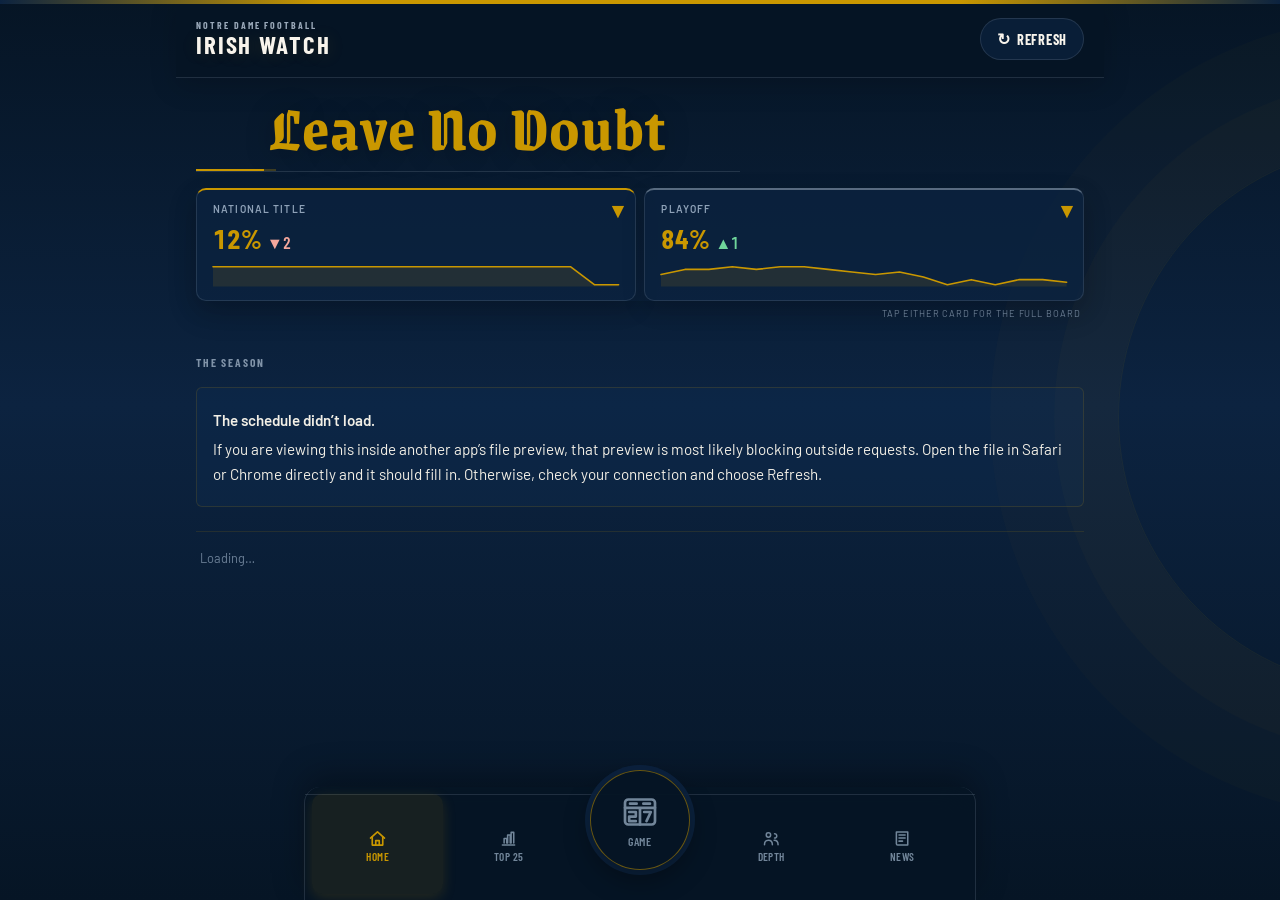
<file: index.html>
<!DOCTYPE html>
<html lang="en">
<head>
<meta charset="utf-8">
<meta name="viewport" content="width=device-width, initial-scale=1, viewport-fit=cover">
<title>Irish Watch — Notre Dame football</title>
<link rel="preconnect" href="https://fonts.googleapis.com">
<link rel="preconnect" href="https://fonts.gstatic.com" crossorigin>
<link href="https://fonts.googleapis.com/css2?family=Barlow+Condensed:wght@500;600;700&family=Barlow:wght@400;500;600&family=Grenze+Gotisch:wght@600;700&display=swap" rel="stylesheet">
<link rel="stylesheet" href="app.css">
<meta name="description" content="Irish Watch — a Notre Dame football game-day dashboard.">

<meta name="theme-color" content="#0C2340">
<meta name="application-name" content="Irish Watch">

<link rel="manifest" href="assets/notre-dame/manifest.json">
<meta name="mobile-web-app-capable" content="yes">
<meta name="apple-mobile-web-app-capable" content="yes">
<meta name="apple-mobile-web-app-status-bar-style" content="black-translucent">
<meta name="apple-mobile-web-app-title" content="Irish Watch">

<link rel="icon" type="image/svg+xml" href="assets/notre-dame/favicon.svg">
<link rel="icon" type="image/png" sizes="32x32" href="assets/notre-dame/favicon-32.png">
<link rel="icon" type="image/png" sizes="64x64" href="assets/notre-dame/favicon-64.png">
<link rel="apple-touch-icon" sizes="180x180" href="assets/notre-dame/icon-180.png">

<meta property="og:type" content="website">
<meta property="og:title" content="Irish Watch — Notre Dame Football">
<meta property="og:description" content="Game day. Every day.">
<meta property="og:image" content="assets/notre-dame/og-1200x630.png">
<meta property="og:image:width" content="1200">
<meta property="og:image:height" content="630">
<meta name="twitter:card" content="summary_large_image">
<meta name="twitter:title" content="Irish Watch — Notre Dame Football">
<meta name="twitter:description" content="Game day. Every day.">
<meta name="twitter:image" content="assets/notre-dame/og-1200x630.png">
</head>
<body>
<a class="skip" href="#tabpanel">Skip to the season</a>
<div class="page">
<div class="wrap">

  <header class="bar">
    <div class="brand-group">
      <div class="brand-lockup">
        <div class="brand-kicker">NOTRE DAME FOOTBALL</div>
        <h1>Irish Watch</h1>
      </div>
    </div>
    <span class="rank" id="rank" hidden></span>
    <span class="rec" id="rec"></span>
    <span class="spacer"></span>
    <button type="button" class="refresh" id="refresh"><span class="refresh-icon" aria-hidden="true">↻</span> Refresh</button>
  </header>

  <!-- 2026 team motto -->
  <p class="motto" id="motto">Leave No Doubt</p>

  <!-- 4.1.3 — one polite region announces every load result -->
  <p class="sr-only" id="live" role="status" aria-live="polite"></p>

  <main>
    <section class="hero" id="hero" aria-labelledby="heroHead" hidden>
      <h2 class="sr-only" id="heroHead">Next Notre Dame game</h2>
      <p class="when" id="heroWhen">Next up</p>
      <p class="opp" id="heroOpp"></p>
      <p class="line" id="heroLine"></p>
      <p class="venue" id="heroVenue"></p>
      <p class="series" id="heroSeries" hidden></p>
      <p class="wx" id="heroWx" hidden></p>
      <p class="spread" id="heroSpread"></p>
      <!-- aria-live off: a countdown that announced itself every 30s would be unusable -->
      <p class="clock" id="heroClock" aria-live="off"></p>
    </section>
    <!-- the hero, folded to one line, on tabs where the full card is in the way -->
    <button type="button" class="heromini" id="heroMini" hidden></button>

    <div class="strip" id="strip">
      <button type="button" class="cell" id="btnTitle" aria-expanded="false" aria-controls="oddsboard">
        <span class="k">National title</span>
        <span class="v pending" id="mTitle">Loading…</span>
      </button>
      <button type="button" class="cell" id="btnPlayoff" aria-expanded="false" aria-controls="oddsboard">
        <span class="k">Playoff</span>
        <span class="v pending" id="mPlayoff">Loading…</span>
      </button>
    </div>
    <p class="hint" id="oddsHint">Tap either card for the full board</p>
    <div id="oddsboard" hidden></div>

    <h2 class="sr-only" id="dataHead">Notre Dame and national football data</h2>

    <div id="tabpanel" tabindex="-1">
      <div role="tabpanel" id="panel-schedule" aria-labelledby="tab-schedule" tabindex="0">
        <p class="loading">Loading the schedule…</p>
      </div>
      <div role="tabpanel" id="panel-around" aria-labelledby="tab-around" tabindex="0" hidden></div>
      <div role="tabpanel" id="panel-game" aria-labelledby="tab-game" tabindex="0" hidden></div>
      <div role="tabpanel" id="panel-depth"  aria-labelledby="tab-depth"  tabindex="0" hidden></div>
      <div role="tabpanel" id="panel-news"   aria-labelledby="tab-news"   tabindex="0" hidden></div>
    </div>
  </main>

  <footer><p class="foot" id="foot">Loading…</p></footer>
</div>
</div>
<nav class="tabbar" role="tablist" aria-label="Sections">
  <button type="button" role="tab" id="tab-schedule" aria-controls="panel-schedule" aria-selected="true" tabindex="0"><svg viewBox="0 0 24 24" aria-hidden="true"><path d="M4 11.5 12 4.5l8 7"/><path d="M6 10v9.5h12V10"/><path d="M10 19.5v-5h4v5"/></svg><span>Home</span></button>
  <button type="button" role="tab" id="tab-around" aria-controls="panel-around" aria-selected="false" tabindex="-1"><svg viewBox="0 0 24 24" aria-hidden="true"><path d="M5 19.5h14"/><path d="M7 17V12h3v5M11 17V8h3v9M15 17V5h3v12"/></svg><span>Top 25</span></button>
  <button type="button" role="tab" id="tab-game" aria-controls="panel-game" aria-selected="false" tabindex="-1"><svg viewBox="0 0 24 24" aria-hidden="true"><rect x="3" y="4.5" width="18" height="15" rx="2"/><path d="M3 9.5h18M12 9.5v10"/><path d="M6 7h4M14 7h4"/><path d="M5.5 12h4v2.75h-4v2.75h4"/><path d="M14.5 12h4l-2.6 5.5"/></svg><span>Game</span></button>
  <button type="button" role="tab" id="tab-depth" aria-controls="panel-depth" aria-selected="false" tabindex="-1"><svg viewBox="0 0 24 24" aria-hidden="true"><circle cx="8.5" cy="8" r="2.5"/><path d="M4 19c0-3 1.8-5 4.5-5s4.5 2 4.5 5M15.5 11.5a2.5 2.5 0 1 0 0-5M15 14c2.7 0 4.5 1.8 4.5 5"/></svg><span>Depth</span></button>
  <button type="button" role="tab" id="tab-news" aria-controls="panel-news" aria-selected="false" tabindex="-1"><svg viewBox="0 0 24 24" aria-hidden="true"><path d="M5 4.5h13v15H6.5A1.5 1.5 0 0 1 5 18Z"/><path d="M8 8h7M8 11.5h7M8 15h4"/></svg><span>News</span></button>
</nav>

<!-- the team this Suite is for, then TeamOS: the Team model and the ESPN adapter app.js consumes -->
<script src="teams/notre-dame.js" defer></script>
<script src="teamos/team.js" defer></script>
<script src="teamos/snapshots.js" defer></script>
<script src="teamos/identity.js" defer></script>
<script src="teamos/espn.js" defer></script>
<script src="app.js" defer></script>
</body>
</html>
</file>
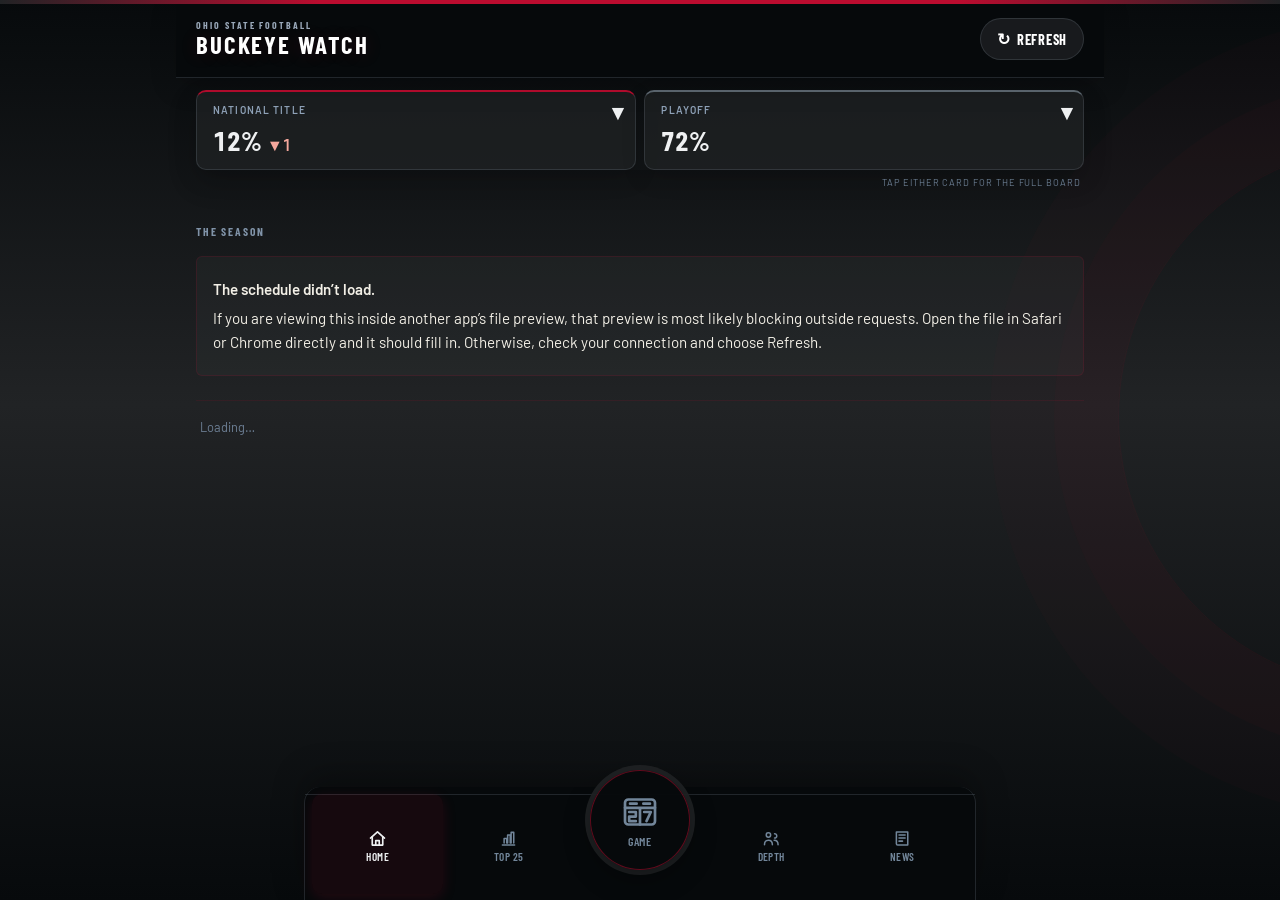
<file: buckeye.html>
<!DOCTYPE html>
<!-- Buckeye Watch - a TEST deployment of this Suite for Ohio State.

     This is index.html with one line changed: it loads teams/ohio-state.js
     instead of teams/notre-dame.js. Everything else the page uses - app.js,
     app.css, teamos/, the league odds snapshots, the service worker - is the
     same file on the same path, which is the point: a second team is a
     configuration, not a second application.

     The head below carries Ohio State's identity as static text so the tab
     and any link preview are right before scripts run; paintIdentity() sets
     the same values at runtime from teams/ohio-state.js. Ohio State declares
     no artwork, so there are deliberately no icon or share-image tags here
     rather than Notre Dame's.

     Everything from the opening body tag down is byte-identical to
     index.html, and tools/adaptercheck.js asserts it, so the two
     pages cannot drift.

     This is not team selection. Choosing a team at runtime, and what the
     service worker should then precache, is Phase 7. -->
<html lang="en">
<head>
<meta charset="utf-8">
<meta name="viewport" content="width=device-width, initial-scale=1, viewport-fit=cover">
<title>Buckeye Watch · Ohio State Football</title>
<link rel="preconnect" href="https://fonts.googleapis.com">
<link rel="preconnect" href="https://fonts.gstatic.com" crossorigin>
<link href="https://fonts.googleapis.com/css2?family=Barlow+Condensed:wght@500;600;700&family=Barlow:wght@400;500;600&family=Grenze+Gotisch:wght@600;700&display=swap" rel="stylesheet">
<link rel="stylesheet" href="app.css">
<meta name="description" content="Buckeye Watch — an Ohio State football game-day dashboard.">

<meta name="theme-color" content="#212325">
<meta name="application-name" content="Buckeye Watch">

<link rel="manifest" href="assets/ohio-state/manifest.json">
<meta name="mobile-web-app-capable" content="yes">
<meta name="apple-mobile-web-app-capable" content="yes">
<meta name="apple-mobile-web-app-status-bar-style" content="black-translucent">
<meta name="apple-mobile-web-app-title" content="Buckeye Watch">


<meta property="og:type" content="website">
<meta property="og:title" content="Buckeye Watch · Ohio State Football">
<meta property="og:description" content="Everything Buckeye football, in one place.">
<meta name="twitter:title" content="Buckeye Watch · Ohio State Football">
<meta name="twitter:description" content="Everything Buckeye football, in one place.">
</head>
<body>
<a class="skip" href="#tabpanel">Skip to the season</a>
<div class="page">
<div class="wrap">

  <header class="bar">
    <div class="brand-group">
      <div class="brand-lockup">
        <div class="brand-kicker">OHIO STATE FOOTBALL</div>
        <h1>Buckeye Watch</h1>
      </div>
    </div>
    <span class="rank" id="rank" hidden></span>
    <span class="rec" id="rec"></span>
    <span class="spacer"></span>
    <button type="button" class="refresh" id="refresh"><span class="refresh-icon" aria-hidden="true">↻</span> Refresh</button>
  </header>

  <!-- 2026 team motto -->
  <p class="motto" id="motto"></p>

  <!-- 4.1.3 — one polite region announces every load result -->
  <p class="sr-only" id="live" role="status" aria-live="polite"></p>

  <main>
    <section class="hero" id="hero" aria-labelledby="heroHead" hidden>
      <h2 class="sr-only" id="heroHead">Next Ohio State game</h2>
      <p class="when" id="heroWhen">Next up</p>
      <p class="opp" id="heroOpp"></p>
      <p class="line" id="heroLine"></p>
      <p class="venue" id="heroVenue"></p>
      <p class="series" id="heroSeries" hidden></p>
      <p class="wx" id="heroWx" hidden></p>
      <p class="spread" id="heroSpread"></p>
      <!-- aria-live off: a countdown that announced itself every 30s would be unusable -->
      <p class="clock" id="heroClock" aria-live="off"></p>
    </section>
    <!-- the hero, folded to one line, on tabs where the full card is in the way -->
    <button type="button" class="heromini" id="heroMini" hidden></button>

    <div class="strip" id="strip">
      <button type="button" class="cell" id="btnTitle" aria-expanded="false" aria-controls="oddsboard">
        <span class="k">National title</span>
        <span class="v pending" id="mTitle">Loading…</span>
      </button>
      <button type="button" class="cell" id="btnPlayoff" aria-expanded="false" aria-controls="oddsboard">
        <span class="k">Playoff</span>
        <span class="v pending" id="mPlayoff">Loading…</span>
      </button>
    </div>
    <p class="hint" id="oddsHint">Tap either card for the full board</p>
    <div id="oddsboard" hidden></div>

    <h2 class="sr-only" id="dataHead">Ohio State and national football data</h2>

    <div id="tabpanel" tabindex="-1">
      <div role="tabpanel" id="panel-schedule" aria-labelledby="tab-schedule" tabindex="0">
        <p class="loading">Loading the schedule…</p>
      </div>
      <div role="tabpanel" id="panel-around" aria-labelledby="tab-around" tabindex="0" hidden></div>
      <div role="tabpanel" id="panel-game" aria-labelledby="tab-game" tabindex="0" hidden></div>
      <div role="tabpanel" id="panel-depth"  aria-labelledby="tab-depth"  tabindex="0" hidden></div>
      <div role="tabpanel" id="panel-news"   aria-labelledby="tab-news"   tabindex="0" hidden></div>
    </div>
  </main>

  <footer><p class="foot" id="foot">Loading…</p></footer>
</div>
</div>
<nav class="tabbar" role="tablist" aria-label="Sections">
  <button type="button" role="tab" id="tab-schedule" aria-controls="panel-schedule" aria-selected="true" tabindex="0"><svg viewBox="0 0 24 24" aria-hidden="true"><path d="M4 11.5 12 4.5l8 7"/><path d="M6 10v9.5h12V10"/><path d="M10 19.5v-5h4v5"/></svg><span>Home</span></button>
  <button type="button" role="tab" id="tab-around" aria-controls="panel-around" aria-selected="false" tabindex="-1"><svg viewBox="0 0 24 24" aria-hidden="true"><path d="M5 19.5h14"/><path d="M7 17V12h3v5M11 17V8h3v9M15 17V5h3v12"/></svg><span>Top 25</span></button>
  <button type="button" role="tab" id="tab-game" aria-controls="panel-game" aria-selected="false" tabindex="-1"><svg viewBox="0 0 24 24" aria-hidden="true"><rect x="3" y="4.5" width="18" height="15" rx="2"/><path d="M3 9.5h18M12 9.5v10"/><path d="M6 7h4M14 7h4"/><path d="M5.5 12h4v2.75h-4v2.75h4"/><path d="M14.5 12h4l-2.6 5.5"/></svg><span>Game</span></button>
  <button type="button" role="tab" id="tab-depth" aria-controls="panel-depth" aria-selected="false" tabindex="-1"><svg viewBox="0 0 24 24" aria-hidden="true"><circle cx="8.5" cy="8" r="2.5"/><path d="M4 19c0-3 1.8-5 4.5-5s4.5 2 4.5 5M15.5 11.5a2.5 2.5 0 1 0 0-5M15 14c2.7 0 4.5 1.8 4.5 5"/></svg><span>Depth</span></button>
  <button type="button" role="tab" id="tab-news" aria-controls="panel-news" aria-selected="false" tabindex="-1"><svg viewBox="0 0 24 24" aria-hidden="true"><path d="M5 4.5h13v15H6.5A1.5 1.5 0 0 1 5 18Z"/><path d="M8 8h7M8 11.5h7M8 15h4"/></svg><span>News</span></button>
</nav>

<!-- the team this Suite is for, then TeamOS: the Team model and the ESPN adapter app.js consumes -->
<script src="teams/ohio-state.js" defer></script>
<script src="teamos/team.js" defer></script>
<script src="teamos/snapshots.js" defer></script>
<script src="teamos/identity.js" defer></script>
<script src="teamos/espn.js" defer></script>
<script src="app.js" defer></script>
</body>
</html>
</file>
<file: app.css>
/* The Suite - one stylesheet, one pass.

   Order matters and is deliberate: base rules first, then the @media blocks at
   the foot of the file from widest to narrowest, then the preference queries.
   A narrower breakpoint therefore always wins over a wider one, and a media
   rule always wins over the base rule it refines. Add new rules to the section
   they belong to - do not append a fresh override layer at the bottom. */

@keyframes reveal{from{opacity:0;transform:translateY(.4rem)}to{opacity:1;transform:none}}
@keyframes pulse{0%,100%{opacity:1}50%{opacity:.35}}

/* ====================================================================
   PALETTE
   ==================================================================== */
/* Two groups, and the difference between them is the point of Phase 6: the
   --t-* tokens belong to whichever team this Suite is configured for and are
   replaced wholesale at startup, while the neutrals and the semantic tones
   below them are the Suite's own and never change with the team.

   The team values checked in here are the deployed product's, so the page
   paints correctly before any script runs. Two of the neutrals are
   deliberate contrast lifts: --inplay reaches 5.8:1 on a dark surface where
   a team's own green would sit at 3.3:1, and --dim is tuned to 7.3:1 so
   secondary text still passes. */
:root{
  /* Page side padding. .wrap consumes it and the sticky header mirrors it with
     negative margins, so they must agree or the header leaves transparent
     strips at the screen edges. Steps up on desktop and down on phones in the
     @media blocks at the foot of the file. */
  --gutter:1rem;

  /* ---- team tokens ----------------------------------------------------
     The ten colours, four rgb channel triples and three type stacks that
     belong to whichever team this Suite is built for. The values below are
     Notre Dame's, because this repository deploys Irish Watch and the page
     must paint correctly before any script runs; paintIdentity() in app.js
     sets every one of them from TEAM_CONFIG.identity at startup, so a
     different team config repaints the whole stylesheet without a single
     team-specific selector. Nothing outside this block names a team.

     accent is a FILL - rules, indicators, active states, marks.
     accent-text is text that must stay legible on the page, which is not
     always the same colour: gold clears 6.65:1 here, another team's crest
     colour may not, and TeamOS refuses a config whose accent-text does not
     reach 4.5:1 (docs/decisions/0007-identity-is-team-data.md). */
  --t-accent:#C99700;--t-accent-rgb:201,151,0;--t-accent-text:#C99700;--t-accent-ink:#07192F;
  --t-accent-soft:#D8B84F;--t-accent-tint:#FFE38A;--t-accent-tint-soft:#FFF7D6;--t-focus:#FFD966;
  --t-surface:#0C2340;--t-surface-rgb:12,35,64;
  --t-deep:#07192F;--t-deep-rgb:7,25,47;
  --t-abyss:#061525;--t-abyss-rgb:6,21,37;
  --t-raise:#143865;--t-raise-rgb:20,56,101;
  --t-news-label:"LATEST FROM SOUTH BEND";
  --t-font-ui:'Barlow',system-ui,-apple-system,sans-serif;
  --t-font-display:'Barlow Condensed',sans-serif;
  --t-font-headline:'Grenze Gotisch','Barlow Condensed',serif;

  /* ---- Suite neutrals and semantics -----------------------------------
     Not team data: the dark-UI text hierarchy, the borders, and the tones
     the data views need for won/lost/live/neutral. --paper and --dim may be
     overridden by a team that needs a different text neutral on its own
     surface; everything else here is the Suite's. Two tones are deliberate
     lifts for contrast: --inplay reaches 5.8:1 and --dim 7.3:1. */
  --ink-2:#102844;--ink-3:#294A6E;--parch:#F2EFE6;--dim:#9DAABC;--win:#6FD69B;--loss:#F5A79C;--live-fg:#FFFFFF;--live-fg-2:#FFD9D3;--neutral:#7FC8E8;--live:#FF5A4E;--inplay:#4FAE78;color-scheme:dark;--paper:#F8F4EC;--muted:#9AA9BA;--line:rgba(154,169,186,.18);

  /* Derived from the accent, so a team supplies one colour and not three. */
  --t-accent-line:rgba(var(--t-accent-rgb),.30)}

/* ====================================================================
   BASE
   ==================================================================== */
*{box-sizing:border-box}
/* Some embedded webviews force a light canvas. Declare the scheme, then paint
   the background on html, body AND .page so at least one of them wins. */
html,body{margin:0;padding:0;background:radial-gradient(circle at 50% -10%, rgba(var(--t-raise-rgb),.55), transparent 38rem),
      var(--t-deep) !important}
body{font-family:var(--t-font-ui);font-size:1rem;line-height:1.5;-webkit-font-smoothing:antialiased;color:var(--paper);background:linear-gradient(180deg,var(--t-abyss) 0%,var(--t-surface) 45%,var(--t-abyss) 100%) !important}
/* .page once used overflow:hidden to clip its decorative circle, but that makes
   it a scroll container and position:sticky then has nothing to stick to.
   overflow:clip clips without creating one. */
.page{position:relative;isolation:isolate;min-height:100dvh;padding-top:0;padding-bottom:calc(8rem + env(safe-area-inset-bottom, 0px));overflow:visible;overflow-x:clip;background:transparent !important}
/* Gutters carry the responsive step AND the iOS notch inset together, in one
   calc(), so no later rule can drop one without the other. */
.wrap{
  margin:0 auto;
  max-width:54rem;
  padding:0 0 3rem;
  padding-left:calc(var(--gutter) + env(safe-area-inset-left, 0px));
  padding-right:calc(var(--gutter) + env(safe-area-inset-right, 0px));
}

/* ====================================================================
   ACCESSIBILITY PRIMITIVES
   ==================================================================== */
/* 2.4.7 - one visible focus style everywhere, never removed. */
:focus-visible{outline:3px solid var(--t-focus);outline-offset:2px;border-radius:2px}
.sr-only{position:absolute;width:1px;height:1px;padding:0;margin:-1px;overflow:hidden;clip:rect(0 0 0 0);white-space:nowrap;border:0}
.skip{position:absolute;left:1rem;top:-4rem;z-index:10;background:var(--t-accent);color:var(--t-accent-ink);font-weight:600;padding:.75rem 1rem;border-radius:3px;text-decoration:none}
.skip:focus{top:.75rem}
/* One disclosure indicator everywhere something expands: schedule rows,
   folds, and the two market cards. Same glyph family, size and colour, so
   "this opens" reads the same on every tab. */
.row.tappable::after,
details.fold > summary::after,
.strip .cell::after{
  font-family:var(--t-font-display);
  font-size:1.35rem;line-height:1;font-weight:700;
  color:var(--t-accent-text);
}

/* ====================================================================
   HEADER
   ==================================================================== */
/* Sticky so Refresh is always a thumb away. Promoted to its own layer up front
   so Safari does not re-composite it at the moment it becomes stuck, and opaque
   enough that nothing ghosts through as content scrolls underneath. */
.bar{
  display:flex;align-items:center;flex-wrap:wrap;gap:.7rem;
  min-height:4.6rem;
  position:sticky;top:0;z-index:60;
  background:rgba(var(--t-abyss-rgb),.97);
  -webkit-backdrop-filter:blur(14px);
  backdrop-filter:blur(14px);
  border-bottom:1px solid var(--line);
  box-shadow:0 8px 28px rgba(0,0,0,.16);
  transform:translateZ(0);
  -webkit-transform:translateZ(0);
  will-change:transform;
  /* the status-bar inset lives here, not on .page, so the header paints
     behind the clock instead of leaving a transparent strip */
  padding-top:calc(.75rem + env(safe-area-inset-top, 0px));
  padding-bottom:.7rem;
  margin-left:calc(-1 * (var(--gutter) + env(safe-area-inset-left, 0px)));
  margin-right:calc(-1 * (var(--gutter) + env(safe-area-inset-right, 0px)));
  padding-left:calc(var(--gutter) + env(safe-area-inset-left, 0px));
  padding-right:calc(var(--gutter) + env(safe-area-inset-right, 0px));
}
.bar h1{font-weight:700;margin:0;font-family:var(--t-font-display);text-transform:uppercase;text-shadow:0 1px 18px rgba(var(--t-accent-rgb),.16);font-size:1.55rem;letter-spacing:.075em;color:var(--paper);line-height:1.05}
.bar .rank{font-family:var(--t-font-display);font-weight:600;font-size:.72rem;letter-spacing:.06em;background:var(--t-accent);color:var(--t-accent-ink);border-radius:999px;padding:.16rem .5rem}
.bar .rec{font-variant-numeric:tabular-nums;color:#BAC6D5;font-family:var(--t-font-display);font-size:.86rem;letter-spacing:.04em}
.bar .spacer{flex:1}
/* 2026 team motto. One line to change next season. Grenze Gotisch keeps the
   gothic character but with open counters, so it reads at a glance - mixed case
   on purpose, uppercase gothic is much harder to parse. */
.motto{text-align:center;font-weight:700;text-wrap:balance;position:relative;font-family:var(--t-font-headline);line-height:.92;text-shadow:0 2px 28px rgba(0,0,0,.28);max-width:17ch;margin:.95rem 0 1rem;padding:.2rem 0 .9rem;border-bottom:1px solid var(--line);color:var(--t-accent-text);font-size:clamp(2.1rem,8vw,4rem);letter-spacing:.015em}
.refresh{min-width:5.5rem;font-size:.9rem;cursor:pointer;display:inline-flex;align-items:center;justify-content:center;gap:.4rem;border:1px solid rgba(var(--t-accent-rgb),.45);background:rgba(var(--t-surface-rgb),.7);color:var(--paper);min-height:2.65rem;padding:0 1rem;font-family:var(--t-font-display);font-weight:700;letter-spacing:.05em;text-transform:uppercase;transition:all .18s ease;border-color:var(--line);border-radius:999px}
.refresh:hover{border-color:var(--t-accent-text);color:var(--t-accent-text);background:rgba(var(--t-accent-rgb),.08);transform:translateY(-1px)}

/* ====================================================================
   NEXT GAME / LIVE HERO
   ==================================================================== */
/* The broadcast card. Two columns on a desktop; the phone block at the foot of
   this file collapses it to a single flow. */
.hero{position:relative;overflow:hidden;opacity:0;animation:reveal .7s cubic-bezier(.2,.7,.3,1) forwards;margin:0;color:var(--paper);display:grid;grid-template-columns:minmax(0,1fr) auto;grid-template-rows:auto auto auto 1fr auto;column-gap:1.25rem;border:1px solid var(--t-accent-line);border-radius:12px;min-height:13rem;margin-top:.85rem;padding:1.35rem 1.4rem 1.25rem;background:radial-gradient(circle at 86% 18%,rgba(var(--t-accent-rgb),.13),transparent 14rem),
      linear-gradient(135deg,var(--t-raise) 0%,var(--t-surface) 50%,var(--t-abyss) 100%);box-shadow:0 18px 45px rgba(0,0,0,.22)}
.hero .when,.hero .opp{padding-right:5.5rem}
.hero .when{font-weight:600;grid-column:1;grid-row:1;color:var(--t-accent-soft);text-transform:uppercase;letter-spacing:.13em;font-size:.68rem}
.hero .opp{font-family:var(--t-font-display);font-weight:700;line-height:1.03;text-transform:uppercase;text-shadow:0 2px 16px rgba(0,0,0,.24);grid-column:1;grid-row:2;margin:.3rem 0 .45rem;font-size:clamp(2rem,7vw,3.15rem);letter-spacing:-.025em}
.hero .opp .vs{font-weight:500;font-size:.62em;margin-right:.35rem;opacity:1;color:var(--t-accent-text)}
.hero .line{font-weight:500;grid-column:1;grid-row:3;color:#E8EEF5;font-size:1rem}
.hero .line b{font-weight:600}
.hero .venue{font-size:.85rem;margin-top:.1rem;grid-column:1;grid-row:4;align-self:end;color:#9FB0C4}
.hero .series{font-size:.9rem;font-weight:600;margin:.4rem 0 0;padding-right:5.5rem;color:var(--t-accent-text);letter-spacing:.02em;grid-column:1;grid-row:4;align-self:end;margin-left:0;margin-top:0}
/* Kickoff forecast, full width under everything. Only painted for a game
   inside Open-Meteo's 16-day window. */
.hero .wx{grid-column:1 / -1;grid-row:5;margin:.8rem 0 0;padding-top:.6rem;
  border-top:1px solid rgba(var(--t-accent-rgb),.24);font-size:.88rem;color:#DDE5EE}
.hero .wx .k{font-family:var(--t-font-display);font-weight:700;font-size:.7rem;
  letter-spacing:.14em;text-transform:uppercase;color:var(--t-accent-soft);margin-right:.5rem}
.hero .wx .glyph{font-size:1.15rem;line-height:1;vertical-align:-.1em;margin-right:.15rem}
.hero .clock{font-family:var(--t-font-display);font-weight:600;font-variant-numeric:tabular-nums;letter-spacing:.02em;grid-column:2;grid-row:3 / span 2;align-self:end;margin:0;padding:.7rem 0 0 .9rem;border-top:0;border-left:1px solid rgba(var(--t-accent-rgb),.24);font-size:1.9rem;color:var(--paper)}
.hero .clock small{font-size:.5em;font-weight:600;margin-left:.1rem;margin-right:.55rem}
.hero .spread{margin:0;font-weight:600;line-height:1.35;text-align:right;font-variant-numeric:tabular-nums;top:1.35rem;right:1.35rem;grid-column:2;grid-row:1 / span 2;position:static;min-width:6rem;padding:.35rem 0 0 .9rem;border-left:1px solid rgba(var(--t-accent-rgb),.24);font-family:var(--t-font-display);font-size:1rem;color:#E8EEF5}
.hero.live{color:var(--live-fg);box-shadow:none;background:radial-gradient(circle at 86% 18%,rgba(255,110,100,.13),transparent 14rem),
    linear-gradient(135deg,#7E2925 0%,#471817 62%,#241214 100%);border-color:rgba(255,122,112,.38)}
.hero.live .when,.hero.live .venue{color:var(--live-fg-2)}
.hero.live .clock{border-top-color:rgba(255,255,255,.4)}
/* The hero folded to one line, for tabs where the full card is in the way.
   A button: it opens the Game tab. */
.heromini{
  display:flex;align-items:center;gap:.7rem;width:100%;min-height:2.9rem;
  margin:.85rem 0 .2rem;padding:.55rem .9rem;
  font:inherit;color:var(--paper);text-align:left;cursor:pointer;
  background:rgba(var(--t-surface-rgb),.6);border:1px solid var(--t-accent-line);border-radius:8px;
  transition:border-color .16s ease,background .16s ease;
}
.heromini:hover{border-color:var(--t-accent-text);background:rgba(var(--t-raise-rgb),.5)}
.heromini::after{content:"\25B8";flex:none;color:var(--t-accent-text);
  font-family:var(--t-font-display);font-weight:700;font-size:1.25rem;line-height:1}
.heromini .mopp{font-family:var(--t-font-display);font-weight:700;font-size:1.1rem;
  letter-spacing:.02em;text-transform:uppercase;white-space:nowrap}
.heromini .mopp .vs{color:var(--t-accent-text);font-weight:600;font-size:.85em}
.heromini .mwhen{flex:1;min-width:0;font-size:.86rem;color:#9FB0C4;
  white-space:nowrap;overflow:hidden;text-overflow:ellipsis}
.heromini .mwhen .live-lbl{font-family:var(--t-font-display);font-weight:700;
  font-size:.74rem;letter-spacing:.09em;color:var(--live)}
.heromini .mclock{flex:none;font-family:var(--t-font-display);font-weight:700;
  font-size:1.05rem;font-variant-numeric:tabular-nums;color:var(--t-accent-text)}

/* ====================================================================
   MARKET STRIP AND ODDS BOARD
   ==================================================================== */
.strip{display:flex;border-radius:0 0 8px 8px;box-shadow:0 12px 30px rgba(0,0,0,.16);align-items:stretch;gap:.55rem;background:transparent;border:0;margin:.7rem 0 0}
.up{color:var(--win)}
.down{color:var(--loss)}

/* ====================================================================
   TAB PANELS
   ==================================================================== */
/* The tablist itself is the fixed bottom bar; see the NAVIGATION section. */
[role="tablist"]{display:flex;overflow-x:auto;-webkit-overflow-scrolling:touch;scrollbar-width:none;gap:.3rem;padding:.3rem;border:1px solid rgba(var(--t-accent-rgb),.16);border-radius:8px;background:rgba(5,19,36,.7);box-shadow:inset 0 1px 0 rgba(255,255,255,.025)}
[role="tablist"]::-webkit-scrollbar{display:none}
[role="tab"]{flex:1 0 auto;min-width:4.2rem;background:none;font-family:var(--t-font-display);font-weight:600;padding:.5rem .15rem;cursor:pointer;white-space:nowrap;min-height:2.6rem;border:0;border-radius:5px;color:#8295AA;font-size:.82rem;letter-spacing:.08em;text-transform:uppercase;transition:all .18s ease}
[role="tab"][aria-selected="false"]{color:var(--dim)}
[role="tab"][aria-selected="true"]{color:var(--t-accent-ink);background:var(--t-accent);border-bottom-color:transparent;box-shadow:0 4px 14px rgba(var(--t-accent-rgb),.16)}
[role="tabpanel"]{padding-top:.15rem}
[role="tabpanel"]:focus:not(:focus-visible){outline:none}

/* ====================================================================
   SHARED LIST PRIMITIVES
   ==================================================================== */
ul.plain,ol.plain{list-style:none;margin:0;padding:0}
.row{display:flex;align-items:center;gap:.75rem;margin:.22rem 0;border:1px solid transparent;border-bottom-color:rgba(169,183,201,.10);border-radius:5px;transition:background .16s ease,border-color .16s ease,transform .16s ease;min-height:4.5rem;padding:.85rem .6rem;border-bottom:1px solid var(--line)}
.row .date{flex:none;text-align:center;font-family:var(--t-font-display);line-height:1.05;width:3.8rem}
.row .date .m,.row .date .d{display:block}
.row .date .m{font-size:.72rem;font-weight:600;letter-spacing:.06em;text-transform:uppercase;color:#879AB0}
.row .date .d{font-weight:700;color:var(--paper);font-size:1.5rem}
.row .mid{flex:1;min-width:0}
.row .team,.row .sub,.row .score,.row .wl,.row .status{display:block}
.row .team{font-size:1.03rem;font-weight:600}
.row .team .pre,.row .team .rk{display:inline}
.row .team .pre{color:var(--dim);font-weight:400;margin-right:.3rem}
.row .sub{font-size:.82rem;margin-top:.1rem;color:#8295A9}
.row .right{flex:none;text-align:right;font-family:var(--t-font-display)}
.row .score{font-size:1.2rem;font-weight:700;font-variant-numeric:tabular-nums}
.row .wl{font-size:.78rem;font-weight:600;letter-spacing:.04em}
.row .wl.w{color:var(--win)}
.row .wl.l{color:var(--loss)}
.row .status{font-size:.78rem;font-weight:600;color:var(--dim)}
.row .net{display:inline-block;font-size:.78rem;font-weight:600;border:1px solid var(--t-accent);padding:.15rem .4rem;white-space:nowrap;background:rgba(var(--t-accent-rgb),.06);border-radius:999px;color:var(--t-accent-text);border-color:rgba(var(--t-accent-rgb),.5)}
.row .net.tbd{color:var(--dim);border-color:var(--dim)}
.row.past{opacity:.85}
/* Every schedule row expands in place to show that game. */
.row.tappable{cursor:pointer}
.row.tappable:hover{background:rgba(var(--t-accent-rgb),.07)}
.row.tappable:focus-visible{outline:3px solid var(--t-focus);outline-offset:-3px}
/* The chevron is a flex child of the row itself, so it sits in the same
   column on every row regardless of what the score/network cell is showing.
   Shares its look with the fold and market-card indicators (see .disclose). */
.row.tappable::after{
  content:"\25B8";flex:none;width:1.4rem;text-align:center;
  transition:transform .15s ease;
}
.row.tappable[aria-expanded="true"]::after{transform:rotate(90deg)}
li.gamedetail{
  list-style:none;
  margin:0 -.55rem .4rem;
  padding:.6rem .7rem .8rem;
  background:rgba(255,255,255,.025);
  border-left:3px solid var(--t-accent);
  border-bottom:1px solid var(--ink-3);
  border-radius:0 4px 4px 0;
}
li.gamedetail .sec{margin-top:.7rem}
li.gamedetail .gscore{padding:.5rem .1rem}
li.gamedetail .gscore .pts{font-size:1.6rem}
.row.mine{margin:.35rem 0;padding-left:.72rem;padding-right:.72rem;border:1px solid rgba(var(--t-accent-rgb),.28);border-left:3px solid var(--t-accent);background:linear-gradient(90deg,rgba(var(--t-accent-rgb),.14),rgba(var(--t-accent-rgb),.035));box-shadow:0 6px 18px rgba(0,0,0,.10)}
.rk{color:var(--t-accent-text);font-weight:600;font-size:.88em;margin-right:.15rem}
.tag{display:inline-block;font-family:var(--t-font-display);font-weight:700;font-size:.7rem;letter-spacing:.07em;line-height:1;padding:.22rem .34rem;border-radius:2px;border:1px solid;vertical-align:.08em;margin-right:.4rem}
.tag.h{background:var(--t-accent);border-color:var(--t-accent-text);color:var(--t-accent-ink)}
.tag.a{background:none;border-color:#657990;color:#A8B7C9}
.tag.n{background:none;color:#5BC48A;border-color:#338B60}
.trophy{display:block;font-size:.78rem;font-weight:600;margin-top:.12rem;color:var(--t-accent-soft)}
.obar{display:flex;align-items:center;gap:.65rem;margin:.22rem 0;padding:.72rem .7rem;border:1px solid transparent;border-bottom-color:rgba(169,183,201,.10);border-radius:5px;min-height:3.2rem;border-bottom:1px solid var(--line)}
.obar .orank{width:1.4rem;flex:none;text-align:right;font-family:var(--t-font-display);font-weight:700;color:var(--dim);font-variant-numeric:tabular-nums;font-size:.9rem}
.obar .nm{flex:1;font-weight:500}
.obar .track{width:6rem;flex:none;border:1px solid var(--ink-3);border-radius:3px;overflow:hidden;background:var(--t-deep);border-color:rgba(169,183,201,.12);height:.42rem}
.obar .fill{display:block;height:100%;background:var(--t-accent)}
.obar .pc{width:3rem;flex:none;text-align:right;font-family:var(--t-font-display);font-weight:700;font-size:1.2rem;font-variant-numeric:tabular-nums;color:var(--t-accent-text)}
.obar.mine{margin:0 -.5rem;padding-left:.65rem;padding-right:.65rem;border:1px solid rgba(var(--t-accent-rgb),.28);border-left:4px solid var(--t-accent);border-radius:8px;background:rgba(var(--t-accent-rgb),.13)}
.obar.mine .nm{font-weight:600;color:var(--t-accent-tint)}

/* ====================================================================
   DEPTH CHART
   ==================================================================== */
.depth-pos{display:flex;align-items:baseline;gap:.5rem;padding:.35rem .55rem;border-left:3px solid var(--t-accent);background:rgba(var(--t-accent-rgb),.055);margin:1rem 0 .25rem;padding-bottom:.3rem;border-bottom:1px solid var(--t-accent-line)}
.depth-pos b{font-family:var(--t-font-display);font-weight:700;font-size:1rem;color:var(--t-accent-text);letter-spacing:.08em}
.depth-pos .battle{font-family:var(--t-font-display);font-weight:700;font-size:.7rem;letter-spacing:.07em;padding:.12rem .35rem;border-radius:2px;background:var(--t-accent);color:var(--t-accent-ink)}
ul.ladder{list-style:none;margin:0;padding:0}
ul.ladder li{display:flex;align-items:baseline;gap:.5rem;border-bottom:1px solid var(--ink-3);padding:.42rem .25rem}
ul.ladder li.d1{font-weight:600;color:var(--paper);background:rgba(var(--t-surface-rgb),.4);border-radius:5px}
ul.ladder li.d2,ul.ladder li.d3,ul.ladder li.d4{color:var(--dim);padding-left:1rem}
ul.ladder .jersey{width:2rem;flex:none;text-align:right;font-family:var(--t-font-display);font-weight:700;font-variant-numeric:tabular-nums;color:#71859A}
ul.ladder .nm{flex:1}
ul.ladder .cl{flex:none;font-size:.8rem;color:var(--dim)}
ul.ladder .ortag{font-family:var(--t-font-display);font-weight:700;font-size:.68rem;letter-spacing:.06em;border:1px solid var(--t-accent);border-radius:2px;padding:.05rem .25rem;color:var(--t-accent-text);border-color:rgba(var(--t-accent-rgb),.55)}
.avail li{display:flex;gap:.55rem;border-bottom:1px solid var(--ink-3);flex-wrap:wrap;padding:.55rem .25rem}
.avail .who{flex:1}
.avail .part{flex:none;color:var(--dim);font-size:.85rem}
.avail .pos{color:var(--dim);font-size:.85rem;margin-right:.3rem}
.chg{margin:0;padding:0 0 0 1.05rem}
.chg li{padding:.22rem 0;font-size:.92rem}
.avail .weeks{flex:none;font-size:.78rem;color:var(--t-accent-text);font-weight:600}
.newer{flex-basis:100%;margin:.3rem 0 .1rem;padding:.4rem .5rem;border-left:2px solid var(--neutral);border-radius:0 2px 2px 0;font-size:.82rem;line-height:1.4;background:rgba(var(--t-raise-rgb),.34);border-left-color:#5AAFD1}
.newer b{font-weight:600;color:#78C6E6}
.newer a{color:var(--parch)}
.asof{font-size:.82rem;color:var(--dim);padding:.1rem .15rem .5rem}
details.week{border-bottom:1px solid var(--ink-3);border-bottom-color:rgba(169,183,201,.10)}
/* inside the week-by-week fold the last week's rule and the fold's own bottom
   padding read as an empty row, so neither is drawn */
#depthHistory details.week:last-child{border-bottom:0}
#depthHistory .foldbody{padding-bottom:0}
details.week summary{padding:.6rem .15rem;cursor:pointer;display:flex;gap:.6rem;align-items:baseline}
details.week summary::-webkit-details-marker{display:none}
details.week summary .wd{font-family:var(--t-font-display);font-weight:700;width:4.2rem;flex:none;color:var(--t-accent-text)}
details.week summary .ws{flex:1;color:var(--dim);font-size:.88rem}
details.week[open] summary .ws{color:var(--parch)}
details.week .chg{padding:0 0 .3rem 1.6rem}
details.week .weeksrc{margin:0;padding:0 0 .7rem .6rem;font-size:.78rem;color:var(--dim)}
details.week .weeksrc a{color:var(--t-accent-text)}
details.fold{border:1px solid var(--line);border-radius:9px;overflow:hidden;margin:.5rem 0}
details.fold > summary{display:flex;align-items:baseline;gap:.5rem;cursor:pointer;padding:.7rem .15rem;min-height:2.75rem;box-sizing:border-box;font-family:var(--t-font-display);font-weight:600;font-size:1rem;letter-spacing:.04em;color:var(--parch)}
details.fold > summary::-webkit-details-marker{display:none}
details.fold > summary::after{content:"\25BE";margin-left:auto;transition:transform .15s ease}
details.fold[open] > summary::after{transform:rotate(180deg)}
details.fold > summary .count{font-weight:500;color:var(--dim);font-size:.85rem;letter-spacing:0}
details.fold > summary:focus-visible{outline:3px solid var(--t-focus);outline-offset:-3px}
details.fold .foldbody{padding-bottom:.5rem}
.more{display:block;width:100%;min-height:2.75rem;margin:.6rem 0 0;background:none;border:1px solid var(--ink-3);border-radius:3px;color:var(--parch);font-family:var(--t-font-display);font-weight:600;font-size:.95rem;letter-spacing:.04em;cursor:pointer}
.more:hover{border-color:var(--t-accent-text);color:var(--t-accent-text)}
.pollnote{font-size:.82rem;color:var(--dim);padding:.55rem .15rem}

/* ====================================================================
   GAME CENTER
   ==================================================================== */
.gscore{display:flex;align-items:center;gap:.6rem;border-radius:7px 7px 0 0;background:linear-gradient(135deg,rgba(var(--t-raise-rgb),.45),rgba(var(--t-abyss-rgb),.3));min-height:5rem;padding:1rem 1.1rem;border:1px solid var(--t-accent-line)}
.gscore .side{flex:1;min-width:0}
.gscore .side .nm{font-weight:600;font-size:1.15rem}
.gscore .side .rec{font-size:.8rem;color:var(--dim)}
.gscore .pts{font-family:var(--t-font-display);font-weight:700;font-variant-numeric:tabular-nums;font-size:2.8rem;line-height:1}
.gscore.lead .pts{color:var(--t-accent-text)}
.gstatus{display:flex;align-items:baseline;gap:.5rem;font-size:.9rem;padding:.65rem .9rem;min-height:2.7rem;background:rgba(var(--t-surface-rgb),.58);border:1px solid var(--line);border-top:0}
.gstatus .dot{width:.5rem;height:.5rem;border-radius:50%;flex:none;animation:pulse 1.6s ease-in-out infinite;background:#55C98A;box-shadow:0 0 0 .28rem rgba(85,201,138,.12)}
.lastplay{margin:.65rem 0;padding:.8rem .9rem;border:1px solid var(--line);border-left:4px solid #55C98A;border-radius:8px;background:rgba(var(--t-surface-rgb),.62)}
.lastplay .k{font-family:var(--t-font-display);font-weight:700;font-size:.72rem;color:var(--t-accent-text);letter-spacing:.1em}
.lastplay .t{font-size:.95rem;line-height:1.45;margin-top:.2rem}
.lastplay .dd{font-size:.82rem;color:var(--dim);margin-top:.3rem}
.statrow{display:flex;align-items:center;gap:.6rem;font-variant-numeric:tabular-nums;padding:.5rem .25rem;min-height:2.7rem;border-bottom:1px solid var(--line)}
.statrow .lbl{flex:1;text-align:center;font-size:.82rem;color:var(--dim)}
.statrow .v{width:4.2rem;font-family:var(--t-font-display);font-weight:700;font-size:1rem}
.statrow .v.r{text-align:right}
.statrow .v.win{color:var(--t-accent-text)}
.statrow.head{margin-top:.1rem;padding:.5rem .25rem;border-top:1px solid var(--line);border-bottom:2px solid var(--t-accent)}
.statrow.head .v{font-size:1rem;letter-spacing:.05em;color:var(--parch)}
.statrow.head .v.mine{color:var(--t-accent-text)}
.statrow.head .lbl{font-family:var(--t-font-display);font-size:.72rem;letter-spacing:.09em;color:var(--dim)}
.linescore{width:100%;border-collapse:collapse;margin:.3rem 0 .2rem;font-variant-numeric:tabular-nums;border:1px solid var(--line);border-radius:8px;overflow:hidden;background:rgba(var(--t-surface-rgb),.4)}
.linescore th,.linescore td{text-align:center;font-size:.9rem;padding:.55rem .4rem;border-bottom:1px solid var(--line)}
.linescore th{font-family:var(--t-font-display);font-weight:600;color:#899BAD;font-size:.7rem;letter-spacing:.08em}
.linescore td:first-child,.linescore th:first-child{text-align:left;font-weight:600}
.linescore td.tot{font-weight:700;color:var(--t-accent-text)}
.ldr{display:flex;gap:.7rem;font-size:.95rem;border-bottom:1px solid var(--line);padding:.75rem .25rem}
.ldr .cat{width:5.2rem;flex:none;font-family:var(--t-font-display);font-weight:600;color:var(--dim);font-size:.8rem;letter-spacing:.05em;padding-top:.12rem}
.ldr .who{flex:1;min-width:0}
.ldr .nm{display:block;font-weight:600}
.ldr .line{display:block;color:var(--dim);font-size:.85rem;margin-top:.1rem}
/* Full box score. Wide, so it scrolls inside its own box rather than pushing
   the page sideways; the player column and header row stay pinned. */
.boxcat{
  font-family:var(--t-font-display);font-weight:700;font-size:.9rem;
  letter-spacing:.06em;color:var(--t-accent-text);margin:.9rem 0 .3rem;
}
.boxwrap{overflow-x:auto;-webkit-overflow-scrolling:touch;
  border:1px solid var(--ink-3);border-radius:4px}
.boxtable{border-collapse:collapse;width:100%;font-variant-numeric:tabular-nums;
  font-size:.84rem;white-space:nowrap}
.boxtable th,.boxtable td{padding:.4rem .55rem;text-align:right;
  border-bottom:1px solid var(--ink-3)}
.boxtable thead th{
  font-family:var(--t-font-display);font-weight:600;font-size:.74rem;
  letter-spacing:.05em;color:var(--dim);text-align:right;
  position:sticky;top:0;background:var(--ink-2);
}
.boxtable tbody th[scope="row"]{
  text-align:left;font-weight:500;position:sticky;left:0;
  background:var(--ink-2);min-width:8.5rem;
}
.boxtable thead th:first-child{left:0;z-index:2;text-align:left}
.boxtable .jn{color:var(--dim);font-family:var(--t-font-display);font-weight:700}
.boxtable tbody tr:last-child th,.boxtable tbody tr:last-child td{border-bottom:none}
/* Matchup preview (pre-game only): the in-game team-stats grid, with the
   national rank tucked under each value. */
.statrow.prev{align-items:flex-start;padding:.5rem .15rem}
.statrow.prev .v{line-height:1.15}
.statrow .rk2{
  display:block;font-family:var(--t-font-ui);
  font-weight:600;font-size:.7rem;letter-spacing:.03em;color:var(--dim);
  margin-top:.1rem;
}
.statrow.prev .v.win .rk2{color:var(--t-accent-text)}

/* ====================================================================
   SEGMENTED CONTROLS
   ==================================================================== */
.seg{display:flex;gap:0;margin:.1rem 0 .2rem;overflow:hidden;border-radius:999px;border:1px solid rgba(var(--t-accent-rgb),.16);background:rgba(var(--t-surface-rgb),.5)}
.seg button{flex:1;background:none;border:none;cursor:pointer;font-family:var(--t-font-display);font-weight:700;font-size:.95rem;letter-spacing:.06em;padding:.4rem .5rem;min-height:2.55rem;color:#AAB8C7}
.seg button+button{border-left:1px solid var(--ink-3)}
.seg button:focus-visible{outline:3px solid var(--t-focus);outline-offset:-3px}
.seg .sub{display:block;font-family:var(--t-font-ui);font-weight:500;font-size:.68rem;letter-spacing:.04em;opacity:.75}
.seg.pills{margin:.7rem 0 .3rem}
.seg.pills button{min-height:2.5rem;font-size:.92rem;letter-spacing:.05em}
.seg.pills .n{font-weight:600;opacity:.7;margin-left:.35rem;font-size:.85em}
.seg.pills.polls{margin:.15rem 0 .2rem}
.seg.pills.roster{margin:.2rem 0 .35rem}
.seg.pills.roster button{font-size:.85rem;min-width:0;padding:.4rem .25rem;white-space:nowrap;overflow:hidden;text-overflow:ellipsis}
.seg.pills.roster .n{margin-left:.25rem}
.seg.pills.polls button{font-size:.88rem;letter-spacing:.04em}
.seg.pills.polls .n{margin-left:.3rem;opacity:.85}
.scorply{display:flex;gap:.55rem;padding:.5rem .15rem .5rem .55rem;border-bottom:1px solid var(--ink-3);font-size:.88rem;border-left:3px solid transparent}
.scorply.byus{border-left-color:var(--t-accent-text);background:rgba(var(--t-accent-rgb),.07)}
.scorply.bythem{border-left-color:var(--ink-3)}
.scorply .qc{width:3.2rem;flex:none;color:var(--dim);font-size:.78rem;padding-top:.1rem}
.scorply .tm{flex:none;width:2.6rem;font-family:var(--t-font-display);font-weight:700;font-size:.82rem;letter-spacing:.04em;color:var(--dim);padding-top:.1rem}
.scorply.byus .tm{color:var(--t-accent-text)}
.scorply .tx{flex:1;min-width:0;line-height:1.35}
.scorply .sc{flex:none;font-family:var(--t-font-display);font-weight:700;font-variant-numeric:tabular-nums;color:var(--dim);white-space:nowrap;padding-top:.05rem}
.scorply .sc .ahead{color:var(--t-accent-text)}
.scorply .sc .tie{color:var(--parch)}
.row .live{display:block;font-size:.82rem;color:var(--inplay);margin-top:.15rem}
.row .live .lbl{font-family:var(--t-font-display);font-weight:700;font-size:.78rem;letter-spacing:.09em;color:var(--live);margin-right:.35rem}
.row .live .lbl::before{content:"";display:inline-block;width:.42rem;height:.42rem;border-radius:50%;background:var(--live);margin-right:.3rem;vertical-align:.06em;animation:pulse 1.6s ease-in-out infinite}

/* ====================================================================
   ROSTER
   ==================================================================== */
.plr{display:flex;align-items:baseline;gap:.6rem;padding:.42rem .7rem .42rem .15rem;border-bottom:1px solid var(--ink-3);font-size:.92rem}
.plr .no{width:2.1rem;flex:none;text-align:right;font-family:var(--t-font-display);font-weight:700;color:var(--dim);font-variant-numeric:tabular-nums}
.plr .pos{width:2.6rem;flex:none;font-family:var(--t-font-display);font-weight:600;font-size:.8rem;letter-spacing:.04em;color:var(--t-accent-text)}
.plr .who{flex:1;min-width:0}
.plr .meta{display:block;font-size:.78rem;color:var(--dim);margin-top:.05rem}
.plr .cl{flex:none;font-size:.78rem;color:var(--dim);width:2.2rem;text-align:right}
/* Inset from the fold's edges: the fold clips overflow for its rounded
   corners, which would cut the focus ring off both ends of the box. */
.filter{display:block;margin:.5rem .5rem .6rem}
.filter input{
  width:100%;min-height:2.6rem;padding:.45rem .9rem;
  font:inherit;font-size:.95rem;color:var(--paper);
  background:rgba(var(--t-surface-rgb),.5);border:1px solid var(--line);border-radius:999px;
}
.filter input::placeholder{color:var(--dim)}
.filter input:focus-visible{outline:3px solid var(--t-focus);outline-offset:1px;border-color:transparent}
.stamp{font-size:.78rem;color:var(--dim);padding:.5rem .15rem 0}
.stamp a{color:var(--t-accent-text)}

/* ====================================================================
   SECTION HEADINGS, NEWS, MESSAGES, FOOTER
   ==================================================================== */
h2.sec{font-family:var(--t-font-display);font-weight:600;margin:1.6rem 0 .35rem;padding:.7rem .7rem .55rem;border-bottom:1px solid rgba(var(--t-accent-rgb),.23);border-left:3px solid var(--t-accent);color:var(--paper);background:linear-gradient(90deg,rgba(var(--t-accent-rgb),.07),transparent 70%);font-size:.92rem;letter-spacing:.1em;text-transform:uppercase}
a.art{text-decoration:none;color:inherit;margin:.2rem 0;display:flex;gap:.9rem;align-items:center;padding:.8rem .75rem;border:1px solid var(--line);border-radius:9px;background:rgba(var(--t-surface-rgb),.5);transition:background .16s,border-color .16s,transform .16s}
a.art:hover .hl{text-decoration:underline;color:var(--t-accent-text)}
a.art img{background:var(--ink-2);border:1px solid rgba(var(--t-accent-rgb),.12);width:5.4rem;height:3.7rem;object-fit:cover;border-radius:6px;flex:none}
a.art .hl,a.art .meta{display:block}
a.art .hl{font-weight:600;display:block;font-size:.98rem;line-height:1.3;color:#F2F5F8}
a.art .meta{display:block;margin-top:.3rem;color:#7F92A6;font-size:.67rem;letter-spacing:.07em;text-transform:uppercase}
a.art .src{color:var(--t-accent-text);font-weight:600}
a.art.beat{padding-left:.55rem;border-left:3px solid rgba(var(--t-accent-rgb),.65)}
.msg{color:var(--parch);font-size:.95rem;line-height:1.6;margin-top:1rem;padding:1.25rem 1rem;border:1px solid rgba(var(--t-accent-rgb),.16);border-radius:6px;background:rgba(var(--t-raise-rgb),.18)}
.msg strong{display:block;font-weight:600;margin-bottom:.3rem}
.msg a{color:var(--t-accent-text)}
.loading{font-size:.95rem;padding:1.35rem .7rem;color:#8FA2B8}
.foot{padding:1.4rem .25rem 0;font-size:.8rem;line-height:1.6;margin-top:1.5rem;padding-top:1rem;border-top:1px solid rgba(var(--t-accent-rgb),.14);color:#73879E}
[hidden]{display:none !important}

/* ====================================================================
   PAGE CHROME
   ==================================================================== */
/* The 4px gold rule is pinned to the viewport rather than the page: the sticky
   header sits over it, and letting it scroll away read as the header shifting. */
.page::before{content:"";inset:0 0 auto;height:4px;background:linear-gradient(90deg,var(--t-surface),var(--t-accent),var(--t-accent),var(--t-accent),var(--t-surface));position:fixed;z-index:70}
.page::after{content:"";position:absolute;width:34rem;height:34rem;right:-24rem;top:9rem;border:1px solid rgba(var(--t-accent-rgb),.08);border-radius:50%;box-shadow:0 0 0 4rem rgba(var(--t-accent-rgb),.025),0 0 0 8rem rgba(var(--t-accent-rgb),.018);pointer-events:none;z-index:-1}
.brand-lockup{display:flex;flex-direction:column;gap:.05rem}
.brand-kicker{font-family:var(--t-font-display);font-weight:700;font-size:.61rem;line-height:1;letter-spacing:.2em;color:#9AA9BA}
.refresh-icon{font-size:1rem;line-height:1}
.motto::after{content:"";position:absolute;left:0;bottom:0;background:var(--t-accent);box-shadow:12px 0 0 rgba(var(--t-accent-rgb),.28);width:4.25rem;height:2px}
.hero::before{content:"GAME DAY";position:absolute;right:1.2rem;bottom:1rem;font-family:var(--t-font-display);font-size:.62rem;font-weight:700;letter-spacing:.22em;color:rgba(var(--t-accent-rgb),.42);transform:rotate(-90deg) translateX(100%);transform-origin:right bottom;pointer-events:none}
.hero.live .when{color:#FFD9D3}
[role="tab"]:hover:not([aria-selected="true"]){color:var(--paper);background:rgba(var(--t-accent-rgb),.08)}
.row:hover{border-color:rgba(var(--t-accent-rgb),.12);background:rgba(255,255,255,.025)}
.row .rk,.row .net,.row .trophy{color:var(--t-accent-text)}
ul.ladder li,.avail li{border-bottom-color:rgba(169,183,201,.10)}
.stamp a,a.art .src,.msg a,.foot a{color:var(--t-accent-text)}
details.week summary:hover{background:rgba(var(--t-raise-rgb),.22)}
a.art:hover{background:rgba(var(--t-raise-rgb),.72);border-color:var(--t-accent-line);transform:translateY(-1px)}

/* ====================================================================
   BOTTOM NAVIGATION
   ==================================================================== */
/* Five destinations, GAME the raised centre action. The top edge is drawn by
   ::before a few pixels down rather than by a border, so roughly the top third
   of the Game circle clears the rule. */
.tabbar{border-bottom:none;overflow:visible;position:fixed;left:0;right:0;bottom:0;z-index:80;display:grid;grid-template-columns:repeat(5,1fr);gap:0;padding:.35rem max(.45rem,env(safe-area-inset-left)) max(.35rem,env(safe-area-inset-bottom));background:rgba(var(--t-abyss-rgb),.96);backdrop-filter:blur(18px);-webkit-backdrop-filter:blur(18px);box-shadow:0 -12px 32px rgba(0,0,0,.28);padding-top:.42rem;border-top:0}
.tabbar:before{content:"";position:absolute;top:.42rem;left:0;right:0;height:1px;background:rgba(154,169,186,.18);pointer-events:none}
#refresh.polling::before{content:"";display:inline-block;width:.42rem;height:.42rem;border-radius:50%;background:var(--live);margin-right:.4rem;vertical-align:.06em;animation:pulse 1.6s ease-in-out infinite}
.tabbar button[role="tab"]{flex:1 1 0;background:none;cursor:pointer;position:relative;min-width:0;min-height:3.55rem;border:0;border-radius:10px;color:#72869A;padding:.4rem .2rem .25rem;display:flex;flex-direction:column;align-items:center;justify-content:center;gap:.13rem;font-family:var(--t-font-ui);font-size:.62rem;font-weight:600;letter-spacing:.02em}
.tabbar button[role="tab"] svg{flex:none;width:21px;height:21px;stroke:currentColor;fill:none;stroke-width:1.75;stroke-linecap:round;stroke-linejoin:round;filter:none;transition:none}
.tabbar button[role="tab"] span{font-family:var(--t-font-display);font-weight:600;font-size:.7rem;letter-spacing:.04em;line-height:1;white-space:nowrap}
.tabbar button[role="tab"][aria-selected="true"]{color:var(--t-accent-text);background:rgba(var(--t-accent-rgb),.09)}
.tabbar button[role="tab"][aria-selected="true"] svg{stroke-width:1.9}
.tabbar button[role="tab"]:focus-visible{outline:3px solid var(--t-focus);outline-offset:-3px}
/* The two market cards are buttons - each expands the shared odds board. */
.strip .cell{flex:1;min-width:0;display:flex;flex-direction:column;justify-content:space-between;gap:.3rem;position:relative;cursor:pointer;font:inherit;min-height:5rem;padding:.8rem 1rem;text-align:left;color:var(--paper);background:rgba(var(--t-surface-rgb),.72);border:1px solid var(--line);border-radius:10px;box-shadow:0 8px 24px rgba(0,0,0,.12)}
.strip .cell:last-child{border-right:1px solid var(--line);border-top:2px solid rgba(154,169,186,.55)}
.strip .cell:focus-visible{outline:3px solid var(--t-focus);outline-offset:-3px}
.strip .cell .k{display:block;font-family:var(--t-font-ui);font-size:.64rem;font-weight:600;line-height:1.25;letter-spacing:.11em;text-transform:uppercase;color:#8FA2B8;padding-right:.9rem}
.strip .cell .v{display:block;margin-top:.25rem;font-family:var(--t-font-display);font-weight:700;font-size:1.7rem;line-height:1.1;font-variant-numeric:tabular-nums;color:var(--t-accent-text)}
.strip .cell .v em{font-style:normal;font-size:.6em;font-weight:600;margin-left:.3rem}
.strip .cell .v.pending{font-size:.95rem;font-weight:500;color:var(--dim);font-family:var(--t-font-ui)}
/* season sparkline under the number, drawn once odds-history.json has two points */
.strip .cell .spark{display:block;width:100%;height:1.35rem;margin-top:.4rem;overflow:visible}
.strip .cell .spark path{fill:rgba(var(--t-accent-rgb),.12)}
.strip .cell .spark polyline{fill:none;stroke:var(--t-accent);stroke-width:1.6;
  stroke-linejoin:round;stroke-linecap:round;vector-effect:non-scaling-stroke}
.strip .cell::after{content:"\25BE";position:absolute;top:.6rem;right:.7rem;transition:transform .15s ease}
.strip .cell[aria-expanded="true"]::after{transform:rotate(180deg)}
.hint{text-transform:uppercase;letter-spacing:.1em;font-size:.58rem;color:#71849A;text-align:right;margin:.4rem .2rem .8rem}
#oddsboard{margin-top:.4rem}
main{position:relative}
.hero.live .when::before{content:"";display:inline-block;width:.42rem;height:.42rem;margin-right:.42rem;vertical-align:.08em;border-radius:50%;background:#FF7A70;box-shadow:0 0 0 .22rem rgba(255,122,112,.12)}
/* The Game circle is the focal point of the whole app: half again the size of
   a normal tab, rising well clear of the bar. .page reserves room for it. */
.tabbar button#tab-game{position:relative;z-index:2;justify-self:center;align-self:end;width:6.3rem;height:6.3rem;min-height:6.3rem;padding:0;border-radius:50%;background:rgba(var(--t-abyss-rgb),.96);border:1.5px solid rgba(var(--t-accent-rgb),.5);box-shadow:0 10px 26px rgba(0,0,0,.34),0 0 0 5px rgba(var(--t-surface-rgb),.92);transform:translateY(-1.5rem)}
.tabbar button#tab-game svg{width:40px;height:40px;stroke-width:1.6}
.seg button:hover:not([aria-selected="true"]){background:rgba(var(--t-accent-rgb),.08)}
footer{opacity:.92}
.hero:after{content:"";position:absolute;inset:auto 0 0 0;height:3px;background:linear-gradient(90deg,transparent,var(--t-accent),transparent)}
.hero .spread b{color:var(--t-accent-text)}
.strip .cell:first-child{border-top:2px solid var(--t-accent)}
#panel-schedule:before,#panel-around:before,#panel-game:before,#panel-depth:before,#panel-news:before{display:block;margin:.9rem 0 .35rem;font-family:var(--t-font-display);font-size:.72rem;font-weight:700;letter-spacing:.16em;text-transform:uppercase;color:#8093A8}
#panel-schedule:before{content:"THE SEASON"}
#panel-around:before{content:"TOP 25 THIS WEEK"}
#panel-game:before{content:"GAME CENTER"}
#panel-depth:before{content:"PERSONNEL"}
#panel-news:before{content:var(--t-news-label)}
.row.next{margin:0;padding-left:.72rem;padding-right:.72rem;border:1px solid rgba(var(--t-accent-rgb),.28);border-left:4px solid var(--t-accent);border-radius:9px;background:linear-gradient(90deg,rgba(var(--t-accent-rgb),.14),rgba(var(--t-accent-rgb),.035));box-shadow:inset 0 0 0 1px rgba(var(--t-accent-rgb),.1)}
.row.next .team{color:var(--t-accent-tint-soft)}
details.fold>summary{padding:.75rem .9rem;background:rgba(var(--t-surface-rgb),.5);font-weight:600}
/* !important is load-bearing here: .seg button:hover:not(...) is more specific,
   and without it a hovered active pill would lose its gold fill. */
.seg button[aria-pressed="true"],.seg button[aria-selected="true"]{background:var(--t-accent) !important;color:var(--t-accent-ink) !important}
#gWinProb{margin:.7rem 0;border:1px solid var(--line);border-radius:8px;padding:.8rem 1rem;background:rgba(var(--t-surface-rgb),.5)}
#panel-news>ul.plain{display:grid;grid-template-columns:1fr;gap:.45rem}
.tabbar button#tab-game span{font-size:.74rem;letter-spacing:.08em;text-transform:uppercase;margin-top:.1rem}
/* Selected, the circle stays navy and only the glyph and label go gold, like
   every other tab; a solid gold disc that size pulled the eye off the page. */
.tabbar button#tab-game[aria-selected="true"]{color:var(--t-accent-text);border-color:var(--t-accent-text);background:rgba(var(--t-surface-rgb),.98)}
.tabbar button#tab-game:after{content:"";position:absolute;left:50%;width:.45rem;height:.45rem;border-radius:50%;transform:translateX(-50%);background:#55C98A;box-shadow:0 0 0 .2rem rgba(85,201,138,.12);opacity:0;top:-.55rem}
.tabbar button#tab-game.live:after{opacity:1}
.brand-group{display:flex;align-items:center;gap:.65rem;min-width:0}
.brand-group .brand-kicker,.brand-group h1{white-space:nowrap}
.tabbar button[role="tab"]:not(#tab-game):hover svg{transform:none}
.tabbar button#tab-game[aria-selected="true"] svg{stroke-width:1.75}

/* ====================================================================
   RESPONSIVE - widest first, so a narrower block always wins
   ==================================================================== */
@media (min-width:48rem){
  :root{--gutter:1.25rem}
  .wrap{max-width:58rem}
  .bar{min-height:4.9rem}
  .motto{margin-top:1rem}
  [role="tabpanel"]{padding-top:.35rem}
  .row,.obar,a.art{padding-left:.9rem;padding-right:.9rem}
  h2.sec{margin-top:1.9rem}
  .tabbar{left:50%;right:auto;width:min(42rem,calc(100% - 2rem));transform:translateX(-50%);border:0;border-left:1px solid var(--line);border-right:1px solid var(--line);border-radius:16px 16px 0 0}
  .hero{padding:1.55rem 1.6rem 1.35rem}
  #panel-news>ul.plain{grid-template-columns:repeat(2,minmax(0,1fr))}
}
@media (max-width:760px){
  .tabbar button#tab-game{width:5.9rem;height:5.9rem;min-height:5.9rem;border-radius:50%;transform:translateY(-1.3rem)}
  .tabbar button#tab-game svg{width:37px;height:37px}
}
@media (max-width:32rem){
  :root{--gutter:.8rem}
  .bar{min-height:4.15rem}
  .brand-kicker{font-size:.57rem;letter-spacing:.14em}
  .bar h1{font-size:1.5rem}
  .refresh{padding:0 .75rem;font-size:.78rem}
  .refresh-icon{font-size:.9rem}
  .hero{min-height:0;display:block;border-radius:10px;padding:1.2rem 1rem 1.05rem}
  .hero .spread{position:absolute;top:1.1rem;right:1rem;min-width:0;padding:0;border-left:0;font-family:var(--t-font-ui);font-size:.82rem}
  .motto{max-width:14ch;font-size:clamp(2rem,10vw,2.8rem)}
  .hero .clock{margin-top:.8rem;padding:.7rem 0 0;border-top:1px solid rgba(var(--t-accent-rgb),.28);border-left:0}
  .strip .cell{padding:.7rem .65rem;min-height:4.6rem}
  .strip .cell .k{font-size:.58rem}
  .strip .cell .v{font-size:1.45rem}
  .hero .opp{font-size:2rem}
  .strip{gap:.4rem}
  a.art img{width:4.6rem;height:3.25rem}
  .brand-group{gap:.55rem}
  .tabbar button#tab-game{width:5.9rem;height:5.9rem;min-height:5.9rem;border-radius:50%;transform:translateY(-1.2rem)}
  .tabbar button#tab-game svg{width:37px;height:37px}
}
@media (max-width:22rem){
  .motto{font-size:2.6rem;line-height:1.05}
}

/* Motion and preference queries last, so they override everything above. */
@media (prefers-reduced-motion:reduce){
  .hero{animation:none;opacity:1}
  details.fold > summary::after{transition:none}
  .gstatus .dot{animation:none}
  .row .live .lbl::before{animation:none}
  .refresh,.row,[role="tab"],a.art,.heromini{transition:none}
  #refresh.polling::before{animation:none}
  .strip .cell::after{transition:none}
  a.art{transition:none}
  .tabbar button#tab-game{transform:translateY(-.9rem)}
  .tabbar button[role="tab"] svg{transition:none}
  .row.tappable::after{transition:none}
}
</file>
